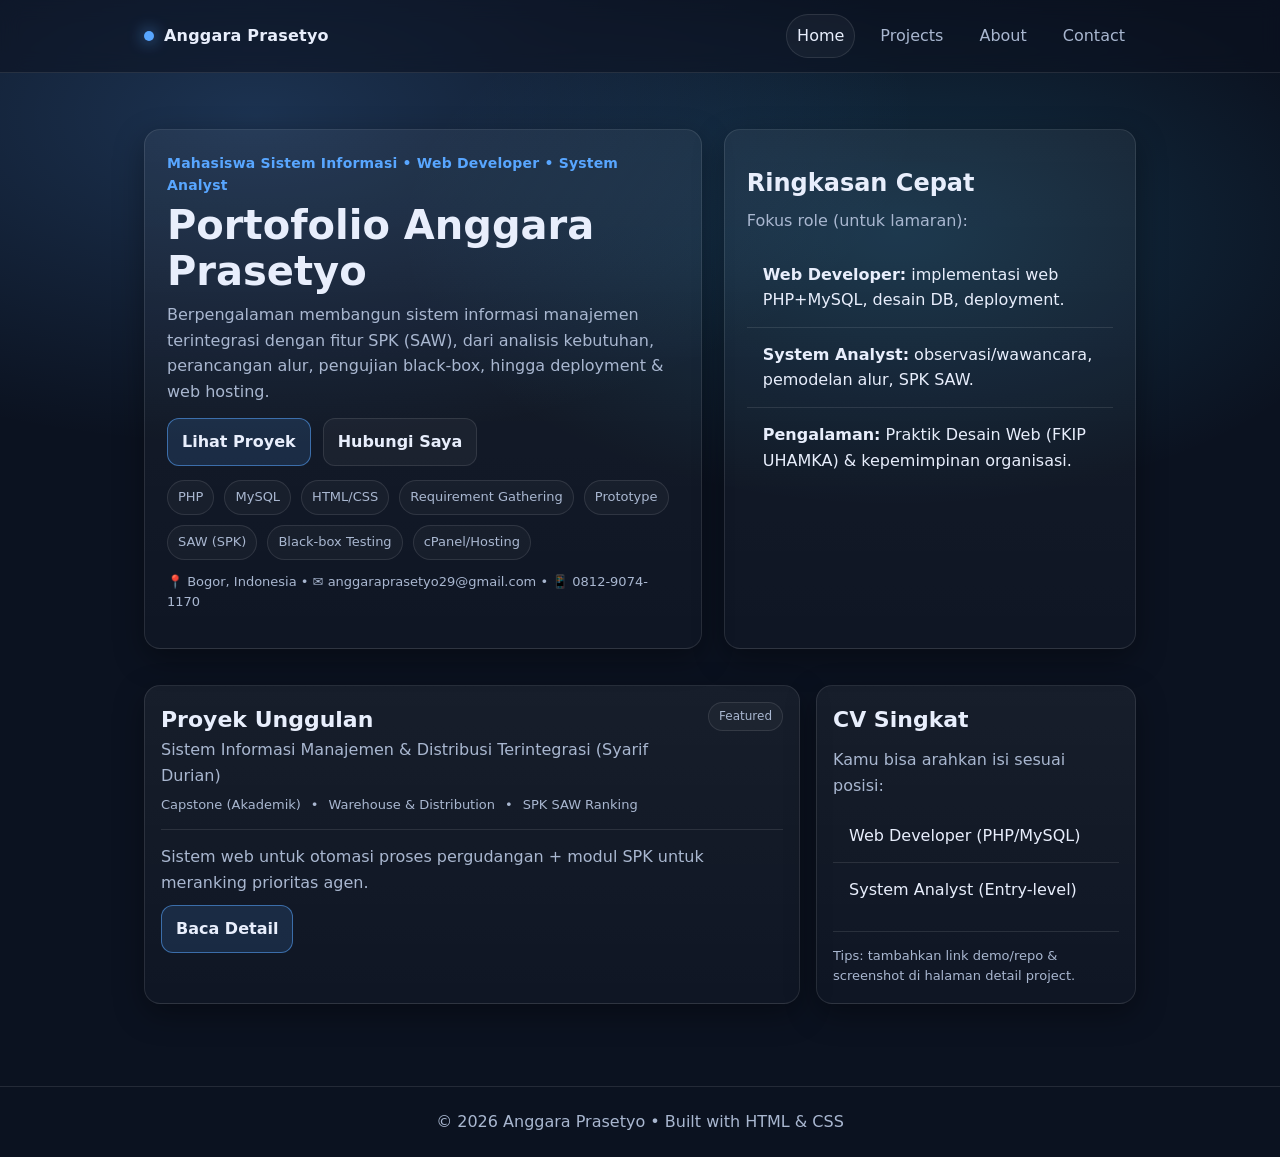
<file: index.html>
<!doctype html>
<html lang="id">
<head>
  <meta charset="utf-8" />
  <meta name="viewport" content="width=device-width, initial-scale=1" />
  <title>Anggara Prasetyo — Portfolio</title>
  <link rel="stylesheet" href="assets/css/style.css" />
</head>
<body>
  <header class="nav">
    <div class="nav-inner">
      <a class="brand" href="index.html"><span class="dot"></span> Anggara Prasetyo</a>
      <nav class="nav-links">
        <a class="active" href="index.html">Home</a>
        <a href="projects.html">Projects</a>
        <a href="about.html">About</a>
        <a href="contact.html">Contact</a>
      </nav>
    </div>
  </header>

  <main class="container">
    <section class="hero">
      <div class="card hero-card">
        <div class="kicker">Mahasiswa Sistem Informasi • Web Developer • System Analyst</div>
        <h1>Portofolio Anggara Prasetyo</h1>
        <p class="subtitle">
          Berpengalaman membangun sistem informasi manajemen terintegrasi dengan fitur SPK (SAW),
          dari analisis kebutuhan, perancangan alur, pengujian black-box, hingga deployment & web hosting.
        </p>

        <div class="buttons">
          <a class="btn primary" href="projects.html">Lihat Proyek</a>
          <a class="btn" href="contact.html">Hubungi Saya</a>
        </div>

        <div class="tags">
          <span class="tag">PHP</span>
          <span class="tag">MySQL</span>
          <span class="tag">HTML/CSS</span>
          <span class="tag">Requirement Gathering</span>
          <span class="tag">Prototype</span>
          <span class="tag">SAW (SPK)</span>
          <span class="tag">Black-box Testing</span>
          <span class="tag">cPanel/Hosting</span>
        </div>

        <p class="small" style="margin-top:12px">
          📍 Bogor, Indonesia • ✉️ anggaraprasetyo29@gmail.com • 📱 0812-9074-1170
        </p>
      </div>

      <aside class="card hero-card">
        <h2 class="page-title">Ringkasan Cepat</h2>
        <p class="lead">Fokus role (untuk lamaran):</p>
        <ul class="list">
          <li class="item"><b>Web Developer:</b> implementasi web PHP+MySQL, desain DB, deployment.</li>
          <li class="item"><b>System Analyst:</b> observasi/wawancara, pemodelan alur, SPK SAW.</li>
          <li class="item"><b>Pengalaman:</b> Praktik Desain Web (FKIP UHAMKA) & kepemimpinan organisasi.</li>
        </ul>
      </aside>
    </section>

    <section class="section">
      <div class="grid">
        <div class="card col-8 project-card">
          <div class="project-title">
            <div>
              <h2 style="margin:0">Proyek Unggulan</h2>
              <div class="muted">Sistem Informasi Manajemen & Distribusi Terintegrasi (Syarif Durian)</div>
              <div class="meta">
                <span>Capstone (Akademik)</span> <span>•</span>
                <span>Warehouse & Distribution</span> <span>•</span>
                <span>SPK SAW Ranking</span>
              </div>
            </div>
            <span class="badge">Featured</span>
          </div>
          <div class="hr"></div>
          <p class="muted" style="margin:0 0 10px">
            Sistem web untuk otomasi proses pergudangan + modul SPK untuk meranking prioritas agen.
          </p>
          <a class="btn primary" href="project-syarif-durian.html">Baca Detail</a>
        </div>

        <div class="card col-4 project-card">
          <h2 style="margin:0 0 10px">CV Singkat</h2>
          <div class="muted">Kamu bisa arahkan isi sesuai posisi:</div>
          <ul class="list" style="margin-top:10px">
            <li class="item">Web Developer (PHP/MySQL)</li>
            <li class="item">System Analyst (Entry-level)</li>
          </ul>
          <div class="hr"></div>
          <div class="small">
            Tips: tambahkan link demo/repo & screenshot di halaman detail project.
          </div>
        </div>
      </div>
    </section>
  </main>

  <footer class="footer">
    © <span id="y"></span> Anggara Prasetyo • Built with HTML & CSS
  </footer>
  <script>
    document.getElementById("y").textContent = new Date().getFullYear();
  </script>
</body>
</html>
</file>
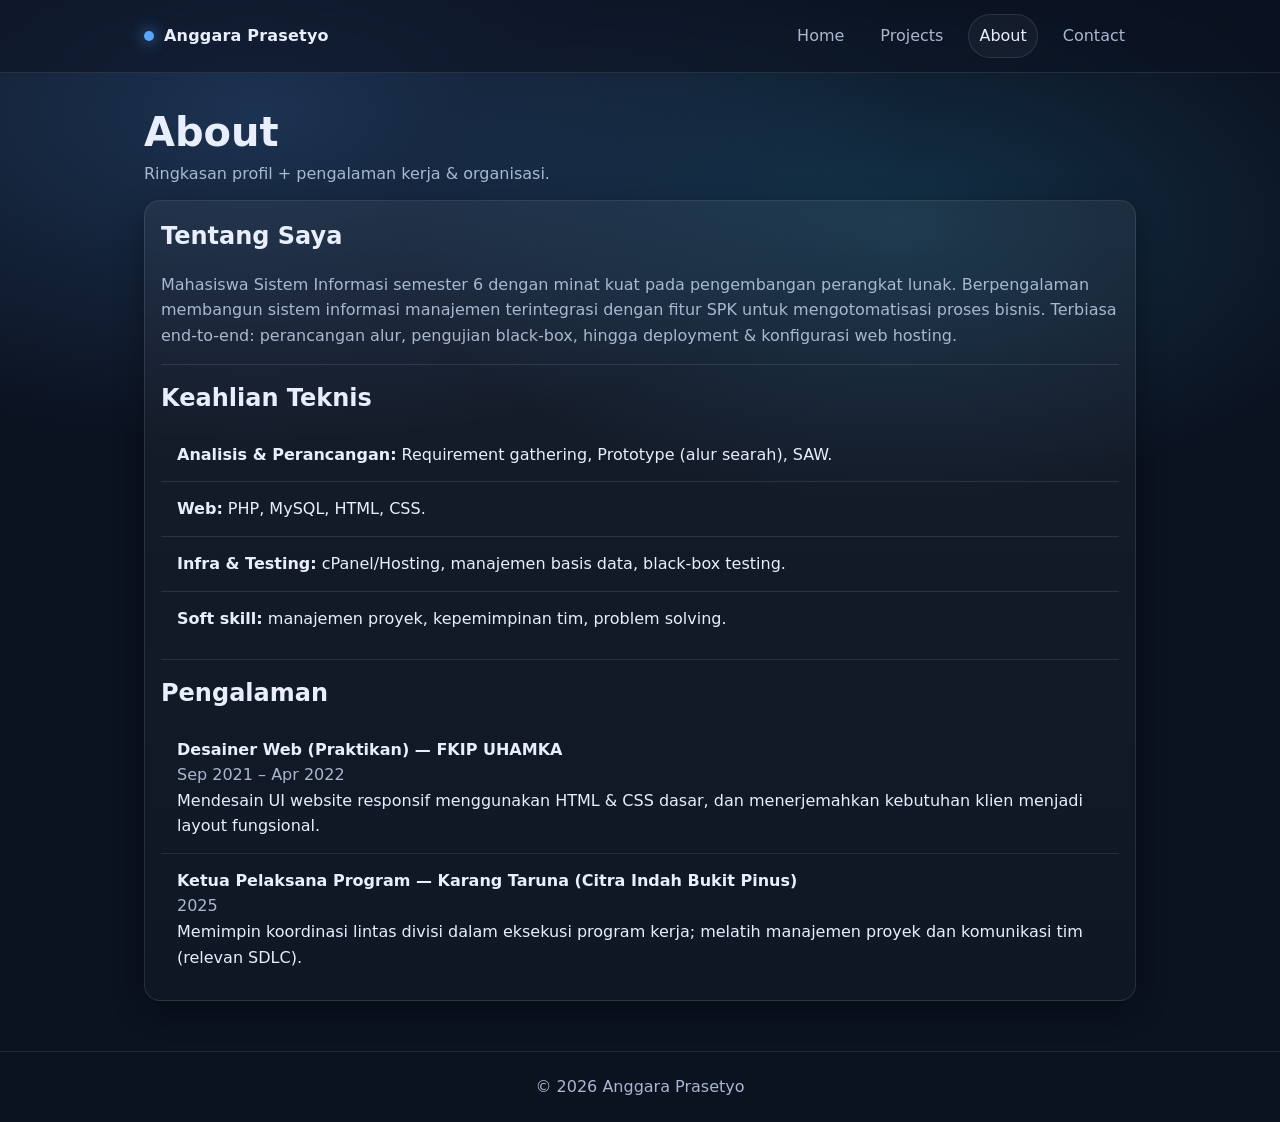
<file: about.html>
<!doctype html>
<html lang="id">
<head>
  <meta charset="utf-8" />
  <meta name="viewport" content="width=device-width, initial-scale=1" />
  <title>About — Anggara Prasetyo</title>
  <link rel="stylesheet" href="assets/css/style.css" />
</head>
<body>
  <header class="nav">
    <div class="nav-inner">
      <a class="brand" href="index.html"><span class="dot"></span> Anggara Prasetyo</a>
      <nav class="nav-links">
        <a href="index.html">Home</a>
        <a href="projects.html">Projects</a>
        <a class="active" href="about.html">About</a>
        <a href="contact.html">Contact</a>
      </nav>
    </div>
  </header>

  <main class="container">
    <h1 class="page-title">About</h1>
    <p class="lead">Ringkasan profil + pengalaman kerja & organisasi.</p>

    <section class="card">
      <div class="project-card">
        <h2 style="margin:0 0 10px">Tentang Saya</h2>
        <p class="muted">
          Mahasiswa Sistem Informasi semester 6 dengan minat kuat pada pengembangan perangkat lunak.
          Berpengalaman membangun sistem informasi manajemen terintegrasi dengan fitur SPK untuk mengotomatisasi proses bisnis.
          Terbiasa end-to-end: perancangan alur, pengujian black-box, hingga deployment & konfigurasi web hosting.
        </p>

        <div class="hr"></div>

        <h2 style="margin:0 0 10px">Keahlian Teknis</h2>
        <ul class="list">
          <li class="item"><b>Analisis & Perancangan:</b> Requirement gathering, Prototype (alur searah), SAW.</li>
          <li class="item"><b>Web:</b> PHP, MySQL, HTML, CSS.</li>
          <li class="item"><b>Infra & Testing:</b> cPanel/Hosting, manajemen basis data, black-box testing.</li>
          <li class="item"><b>Soft skill:</b> manajemen proyek, kepemimpinan tim, problem solving.</li>
        </ul>

        <div class="hr"></div>

        <h2 style="margin:0 0 10px">Pengalaman</h2>
        <ul class="list">
          <li class="item">
            <b>Desainer Web (Praktikan) — FKIP UHAMKA</b><br/>
            <span class="muted">Sep 2021 – Apr 2022</span><br/>
            Mendesain UI website responsif menggunakan HTML & CSS dasar, dan menerjemahkan kebutuhan klien menjadi layout fungsional.
          </li>
          <li class="item">
            <b>Ketua Pelaksana Program — Karang Taruna (Citra Indah Bukit Pinus)</b><br/>
            <span class="muted">2025</span><br/>
            Memimpin koordinasi lintas divisi dalam eksekusi program kerja; melatih manajemen proyek dan komunikasi tim (relevan SDLC).
          </li>
        </ul>
      </div>
    </section>
  </main>

  <footer class="footer">
    © <span id="y"></span> Anggara Prasetyo
  </footer>
  <script>document.getElementById("y").textContent = new Date().getFullYear();</script>
</body>
</html>
</file>
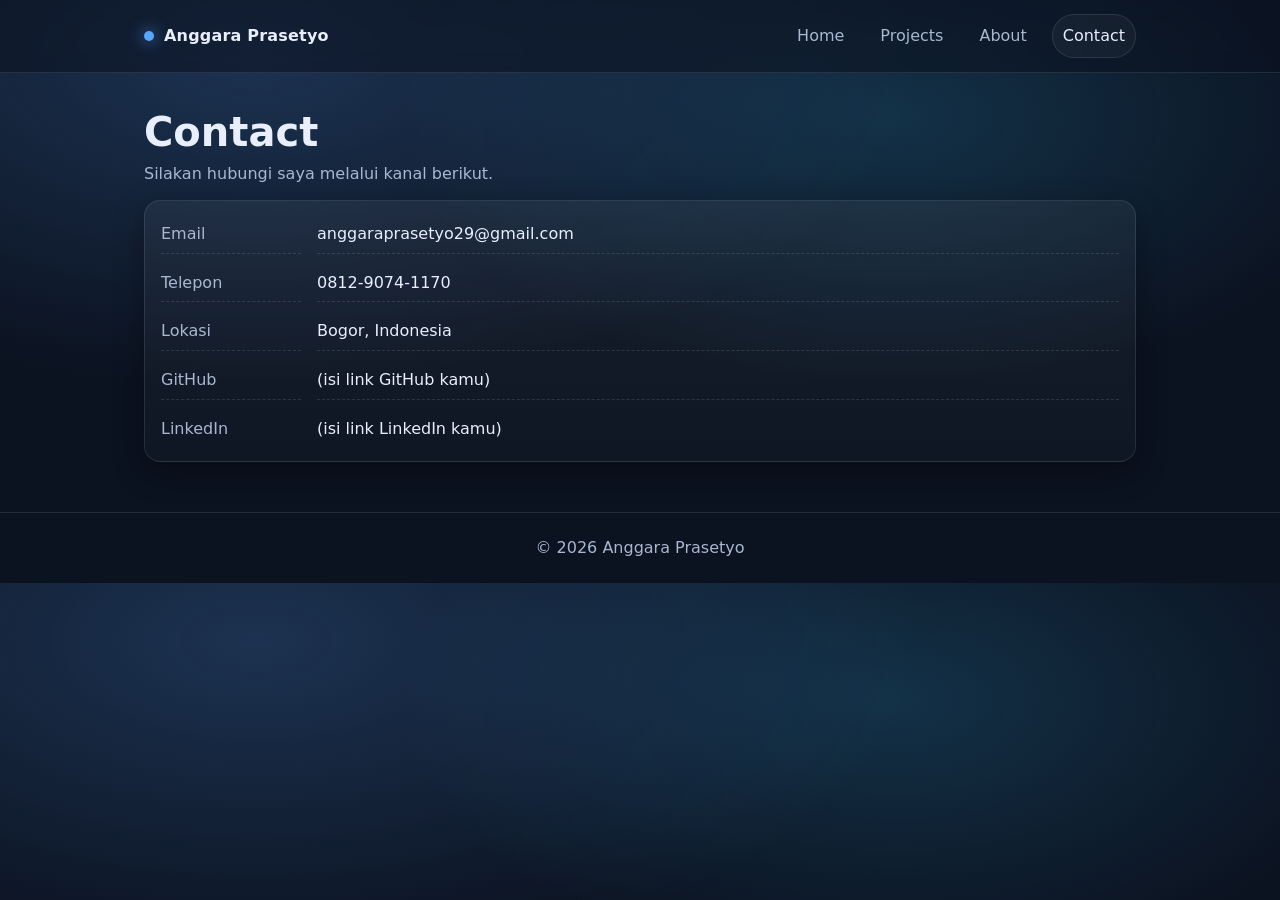
<file: contact.html>
<!doctype html>
<html lang="id">
<head>
  <meta charset="utf-8" />
  <meta name="viewport" content="width=device-width, initial-scale=1" />
  <title>Contact — Anggara Prasetyo</title>
  <link rel="stylesheet" href="assets/css/style.css" />
</head>
<body>
  <header class="nav">
    <div class="nav-inner">
      <a class="brand" href="index.html"><span class="dot"></span> Anggara Prasetyo</a>
      <nav class="nav-links">
        <a href="index.html">Home</a>
        <a href="projects.html">Projects</a>
        <a href="about.html">About</a>
        <a class="active" href="contact.html">Contact</a>
      </nav>
    </div>
  </header>

  <main class="container">
    <h1 class="page-title">Contact</h1>
    <p class="lead">Silakan hubungi saya melalui kanal berikut.</p>

    <section class="card">
      <div class="kv">
        <div class="muted">Email</div>
        <div><a href="mailto:anggaraprasetyo29@gmail.com">anggaraprasetyo29@gmail.com</a></div>

        <div class="muted">Telepon</div>
        <div><a href="tel:+6281290741170">0812-9074-1170</a></div>

        <div class="muted">Lokasi</div>
        <div>Bogor, Indonesia</div>

        <div class="muted">GitHub</div>
        <div>(isi link GitHub kamu)</div>

        <div class="muted">LinkedIn</div>
        <div>(isi link LinkedIn kamu)</div>
      </div>
    </section>
  </main>

  <footer class="footer">
    © <span id="y"></span> Anggara Prasetyo
  </footer>
  <script>document.getElementById("y").textContent = new Date().getFullYear();</script>
</body>
</html>
</file>
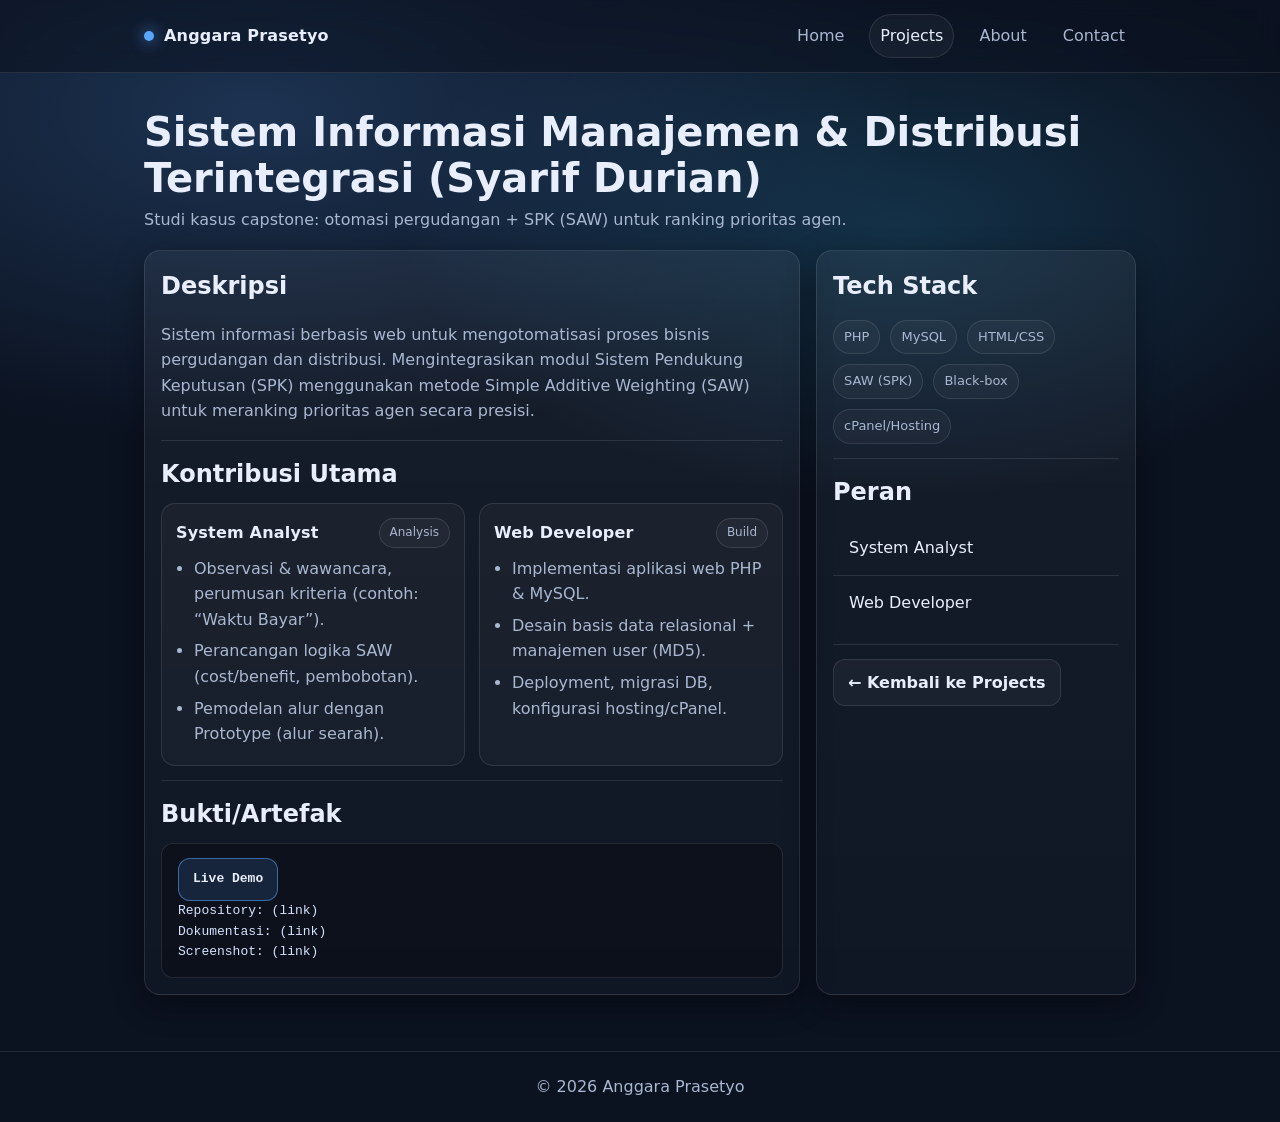
<file: project-syarif-durian.html>
<!doctype html>
<html lang="id">
<head>
  <meta charset="utf-8" />
  <meta name="viewport" content="width=device-width, initial-scale=1" />
  <title>Project: Syarif Durian — Anggara Prasetyo</title>
  <link rel="stylesheet" href="assets/css/style.css" />
</head>
<body>
  <header class="nav">
    <div class="nav-inner">
      <a class="brand" href="index.html"><span class="dot"></span> Anggara Prasetyo</a>
      <nav class="nav-links">
        <a href="index.html">Home</a>
        <a class="active" href="projects.html">Projects</a>
        <a href="about.html">About</a>
        <a href="contact.html">Contact</a>
      </nav>
    </div>
  </header>

  <main class="container">
    <h1 class="page-title">Sistem Informasi Manajemen & Distribusi Terintegrasi (Syarif Durian)</h1>
    <p class="lead">Studi kasus capstone: otomasi pergudangan + SPK (SAW) untuk ranking prioritas agen.</p>

    <div class="grid">
      <section class="card col-8">
        <div class="project-card">
          <h2 style="margin:0 0 10px">Deskripsi</h2>
          <p class="muted">
            Sistem informasi berbasis web untuk mengotomatisasi proses bisnis pergudangan dan distribusi.
            Mengintegrasikan modul Sistem Pendukung Keputusan (SPK) menggunakan metode Simple Additive Weighting (SAW)
            untuk meranking prioritas agen secara presisi.
          </p>

          <div class="hr"></div>

         <h2 style="margin:0 0 10px">Kontribusi Utama</h2>

<div class="role-grid">
  <div class="role-card">
    <div class="role-head">
      <span class="role-title">System Analyst</span>
      <span class="role-badge">Analysis</span>
    </div>
    <ul class="role-list">
      <li>Observasi & wawancara, perumusan kriteria (contoh: “Waktu Bayar”).</li>
      <li>Perancangan logika SAW (cost/benefit, pembobotan).</li>
      <li>Pemodelan alur dengan Prototype (alur searah).</li>
    </ul>
  </div>

  <div class="role-card">
    <div class="role-head">
      <span class="role-title">Web Developer</span>
      <span class="role-badge">Build</span>
    </div>
    <ul class="role-list">
      <li>Implementasi aplikasi web PHP & MySQL.</li>
      <li>Desain basis data relasional + manajemen user (MD5).</li>
      <li>Deployment, migrasi DB, konfigurasi hosting/cPanel.</li>
    </ul>
  </div>
</div>

          <div class="hr"></div>

          <h2 style="margin:0 0 10px">Bukti/Artefak</h2>
          <p class="muted" style="margin:0 0 10px">
          </p>
          <div class="code">
            <a class="btn primary" href="https://syarifdurian.freedev.app/?i=1" target="_blank" rel="noopener noreferrer">
    Live Demo
  </a><br/>
            Repository: (link)<br/>
            Dokumentasi: (link)<br/>
            Screenshot: (link)
          </div>
        </div>
      </section>

      <aside class="card col-4">
        <div class="project-card">
          <h2 style="margin:0 0 10px">Tech Stack</h2>
          <div class="tags">
            <span class="tag">PHP</span>
            <span class="tag">MySQL</span>
            <span class="tag">HTML/CSS</span>
            <span class="tag">SAW (SPK)</span>
            <span class="tag">Black-box</span>
            <span class="tag">cPanel/Hosting</span>
          </div>

          <div class="hr"></div>

          <h2 style="margin:0 0 10px">Peran</h2>
          <ul class="list">
            <li class="item">System Analyst</li>
            <li class="item">Web Developer</li>
          </ul>

          <div class="hr"></div>
          <a class="btn" href="projects.html">← Kembali ke Projects</a>
        </div>
      </aside>
    </div>
  </main>

  <footer class="footer">
    © <span id="y"></span> Anggara Prasetyo
  </footer>
  <script>document.getElementById("y").textContent = new Date().getFullYear();</script>
</body>
</html>
</file>
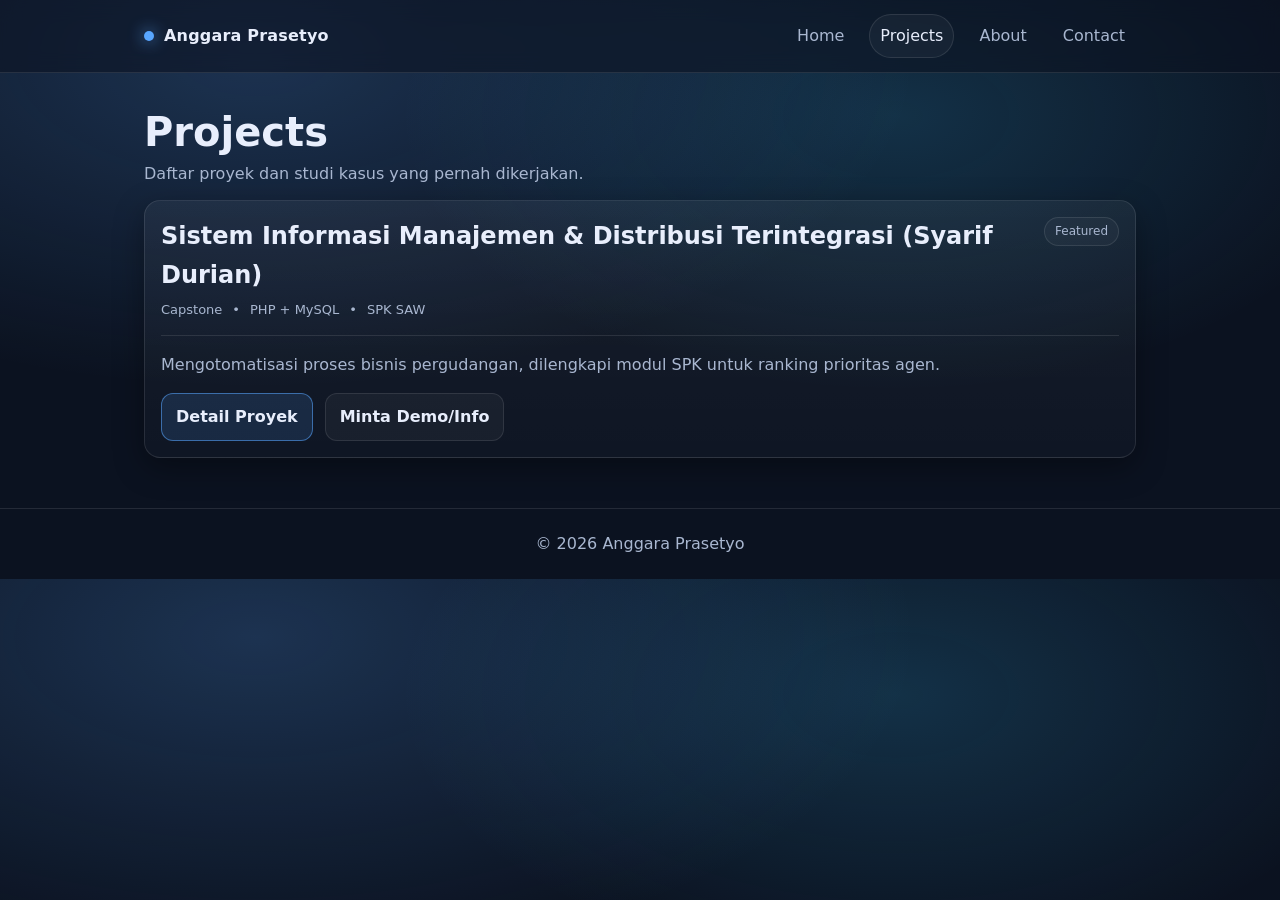
<file: projects.html>
<!doctype html>
<html lang="id">
<head>
  <meta charset="utf-8" />
  <meta name="viewport" content="width=device-width, initial-scale=1" />
  <title>Projects — Anggara Prasetyo</title>
  <link rel="stylesheet" href="assets/css/style.css" />
</head>
<body>
  <header class="nav">
    <div class="nav-inner">
      <a class="brand" href="index.html"><span class="dot"></span> Anggara Prasetyo</a>
      <nav class="nav-links">
        <a href="index.html">Home</a>
        <a class="active" href="projects.html">Projects</a>
        <a href="about.html">About</a>
        <a href="contact.html">Contact</a>
      </nav>
    </div>
  </header>

  <main class="container">
    <h1 class="page-title">Projects</h1>
    <p class="lead">Daftar proyek dan studi kasus yang pernah dikerjakan.</p>

    <section class="card">
      <div class="project-card">
        <div class="project-title">
          <div>
            <h2 style="margin:0">Sistem Informasi Manajemen & Distribusi Terintegrasi (Syarif Durian)</h2>
            <div class="meta">
              <span>Capstone</span><span>•</span>
              <span>PHP + MySQL</span><span>•</span>
              <span>SPK SAW</span>
            </div>
          </div>
          <span class="badge">Featured</span>
        </div>
        <div class="hr"></div>
        <p class="muted">
          Mengotomatisasi proses bisnis pergudangan, dilengkapi modul SPK untuk ranking prioritas agen.
        </p>
        <div class="buttons">
          <a class="btn primary" href="project-syarif-durian.html">Detail Proyek</a>
          <a class="btn" href="contact.html">Minta Demo/Info</a>
        </div>
      </div>
    </section>
  </main>

  <footer class="footer">
    © <span id="y"></span> Anggara Prasetyo
  </footer>
  <script>document.getElementById("y").textContent = new Date().getFullYear();</script>
</body>
</html>
</file>
<file: assets/css/style.css>
:root{
  --bg:#0b1220;
  --card:#0f1b2d;
  --text:#e8eefc;
  --muted:#a9b7d0;
  --brand:#58a6ff;
  --line:rgba(255,255,255,.10);
  --shadow: 0 10px 30px rgba(0,0,0,.35);
  --radius:16px;
  --max: 1040px;
}

*{box-sizing:border-box}
html,body{margin:0;padding:0}
body{
  font-family: ui-sans-serif, system-ui, -apple-system, Segoe UI, Roboto, Arial, "Noto Sans", "Helvetica Neue", sans-serif;
  background: radial-gradient(1200px 600px at 20% 10%, rgba(88,166,255,.22), transparent 55%),
              radial-gradient(900px 500px at 70% 20%, rgba(56,189,248,.18), transparent 55%),
              var(--bg);
  color:var(--text);
  line-height:1.6;
}

a{color:inherit;text-decoration:none}
a:hover{color:var(--brand)}
.container{max-width:var(--max); margin:0 auto; padding:24px}

.nav{
  position: sticky; top:0; z-index:10;
  backdrop-filter: blur(10px);
  background: rgba(11,18,32,.55);
  border-bottom:1px solid var(--line);
}
.nav-inner{
  max-width: var(--max);
  margin:0 auto;
  padding:14px 24px;
  display:flex;
  align-items:center;
  justify-content:space-between;
  gap:16px;
}
.brand{
  display:flex; align-items:center; gap:10px;
  font-weight:700;
  letter-spacing:.2px;
}
.dot{
  width:10px;height:10px;border-radius:999px;background:var(--brand);
  box-shadow: 0 0 16px rgba(88,166,255,.9);
}
.nav-links{display:flex; gap:14px; flex-wrap:wrap}
.nav-links a{
  padding:8px 10px;
  border:1px solid transparent;
  border-radius:999px;
  color:var(--muted);
}
.nav-links a.active,
.nav-links a:hover{
  border-color: var(--line);
  color: var(--text);
  background: rgba(255,255,255,.04);
}

.hero{
  padding: 32px 0 8px;
  display:grid;
  grid-template-columns: 1.15fr .85fr;
  gap:22px;
  align-items:stretch;
}
@media (max-width: 900px){
  .hero{grid-template-columns: 1fr}
}

.card{
  background: linear-gradient(180deg, rgba(255,255,255,.05), rgba(255,255,255,.02));
  border:1px solid var(--line);
  border-radius: var(--radius);
  box-shadow: var(--shadow);
}

.hero-card{padding:22px}
.kicker{color:var(--brand); font-weight:650; font-size:14px; letter-spacing:.2px}
h1{margin:.35rem 0 .5rem; font-size:40px; line-height:1.15}
.subtitle{color:var(--muted); margin:0 0 14px}
.tags{display:flex; flex-wrap:wrap; gap:10px; margin-top:14px}
.tag{
  font-size:13px;
  color:var(--muted);
  border:1px solid var(--line);
  padding:6px 10px;
  border-radius:999px;
  background: rgba(255,255,255,.03);
}

.buttons{display:flex; gap:12px; flex-wrap:wrap; margin-top:14px}
.btn{
  display:inline-flex; align-items:center; justify-content:center;
  gap:8px;
  padding:10px 14px;
  border-radius: 12px;
  border: 1px solid var(--line);
  background: rgba(255,255,255,.04);
  color: var(--text);
  font-weight:650;
}
.btn.primary{
  border-color: rgba(88,166,255,.55);
  background: rgba(88,166,255,.14);
}
.btn:hover{transform: translateY(-1px)}
.small{font-size:13px;color:var(--muted)}
.grid{
  display:grid;
  grid-template-columns: repeat(12, 1fr);
  gap:16px;
  margin: 18px 0 6px;
}
.col-8{grid-column: span 8}
.col-4{grid-column: span 4}
@media (max-width: 900px){
  .col-8,.col-4{grid-column: span 12}
}

.section{padding: 10px 0 26px}
.section h2{margin:0 0 12px; font-size:22px}
.list{
  padding: 0;
  margin: 0;
  list-style:none;
}
.item{
  padding:14px 16px;
  border-top: 1px solid var(--line);
}
.item:first-child{border-top:none}
.muted{color:var(--muted)}
.meta{display:flex; gap:10px; flex-wrap:wrap; color:var(--muted); font-size:13px; margin-top:6px}

.project-card{padding:16px}
.project-title{display:flex; align-items:flex-start; justify-content:space-between; gap:12px}
.badge{
  font-size:12px;
  border:1px solid var(--line);
  padding:4px 10px;
  border-radius:999px;
  color: var(--muted);
  background: rgba(255,255,255,.03);
}
.hr{height:1px;background:var(--line); margin:14px 0}

.footer{
  border-top:1px solid var(--line);
  color:var(--muted);
  padding: 22px 24px;
  text-align:center;
  margin-top: 26px;
}
.page-title{margin: 12px 0 6px}
.lead{color:var(--muted); margin: 0 0 14px}
.kv{
  display:grid;
  grid-template-columns: 140px 1fr;
  gap:10px 16px;
  padding:14px 16px;
}
@media (max-width: 520px){
  .kv{grid-template-columns: 1fr}
}
.kv div{padding:6px 0;border-bottom:1px dashed rgba(255,255,255,.12)}
.kv div:nth-last-child(-n+2){border-bottom:none}
.code{
  font-family: ui-monospace, SFMono-Regular, Menlo, Monaco, Consolas, "Liberation Mono", "Courier New", monospace;
  font-size: 13px;
  color: #d6e3ff;
  background: rgba(0,0,0,.25);
  border: 1px solid rgba(255,255,255,.10);
  border-radius: 12px;
  padding: 14px 16px;
  overflow:auto;
}

.role-grid{
  display:grid;
  grid-template-columns: 1fr 1fr;
  gap:14px;
}
@media (max-width: 900px){
  .role-grid{ grid-template-columns: 1fr; }
}

.role-card{
  background: rgba(255,255,255,.03);
  border: 1px solid rgba(255,255,255,.10);
  border-radius: 14px;
  padding: 14px 14px 12px;
}

.role-head{
  display:flex;
  align-items:center;
  justify-content:space-between;
  gap:10px;
  margin-bottom: 8px;
}

.role-title{
  font-weight: 750;
  letter-spacing: .2px;
}

.role-badge{
  font-size: 12px;
  color: var(--muted);
  border: 1px solid rgba(255,255,255,.12);
  padding: 4px 10px;
  border-radius: 999px;
  background: rgba(255,255,255,.03);
}

.role-list{
  margin: 0;
  padding-left: 18px;
  color: var(--muted);
}
.role-list li{ margin: 6px 0; }
</file>
